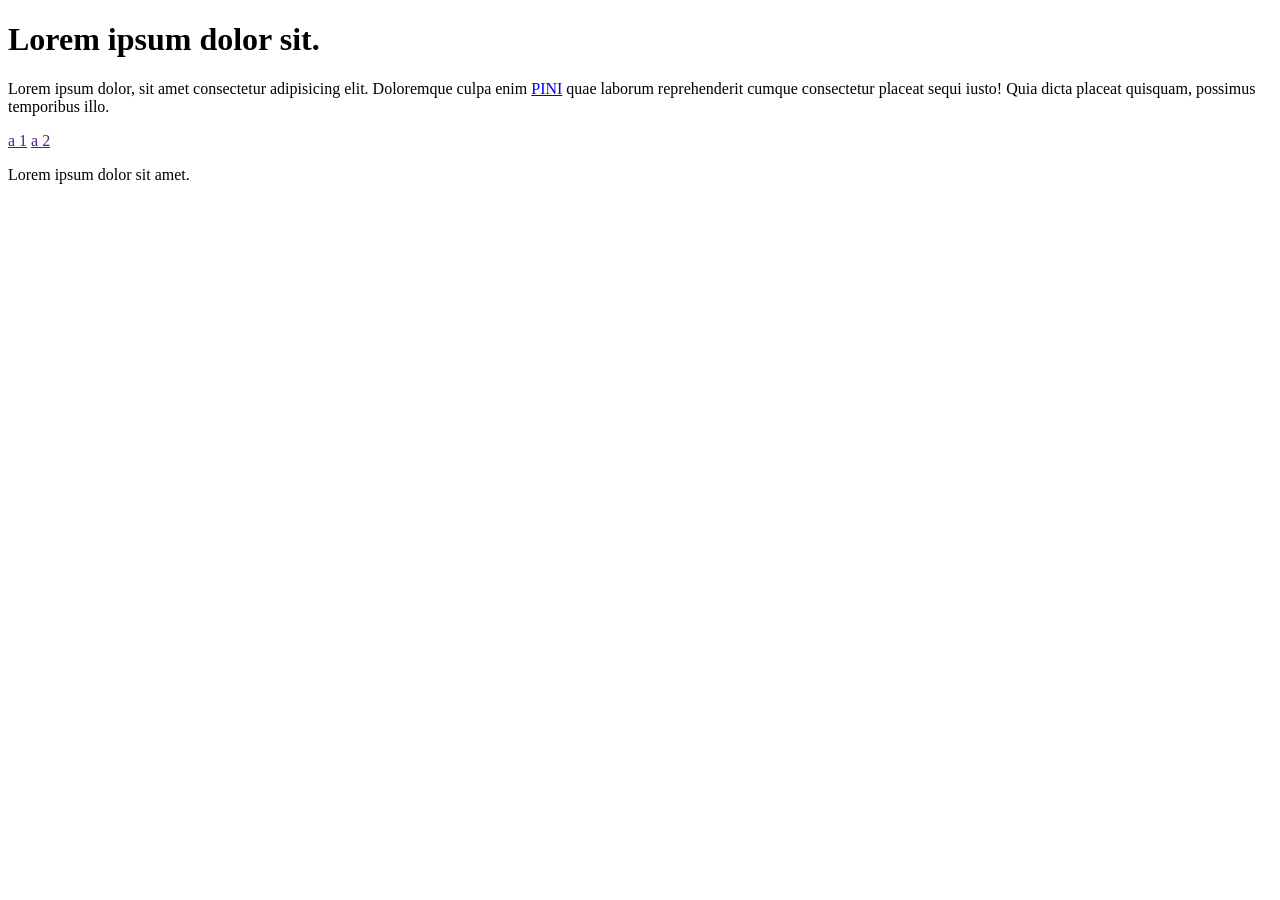
<file: 02-page-structur/index.html>
<!DOCTYPE html>
<html lang="en">

<head>
    <meta charset="UTF-8">
    <meta name="viewport" content="width=device-width, initial-scale=1.0">
    <title>Document</title>
</head>

<body>
    <div>
        <h1>Lorem ipsum dolor sit.</h1>
    </div>

    <div>
        <p>Lorem ipsum dolor, sit amet consectetur adipisicing elit. Doloremque culpa enim  <a href="https://www.wikipedia.com" target="_blank">PINI</a> quae laborum reprehenderit cumque consectetur placeat sequi iusto! Quia dicta placeat quisquam, possimus temporibus illo.</p>
        <a href="">a 1</a>
        <a href="">a 2</a>
    </div>

    <div>
        <p>Lorem ipsum dolor sit amet.</p>
    </div>

</body>

</html>
</file>
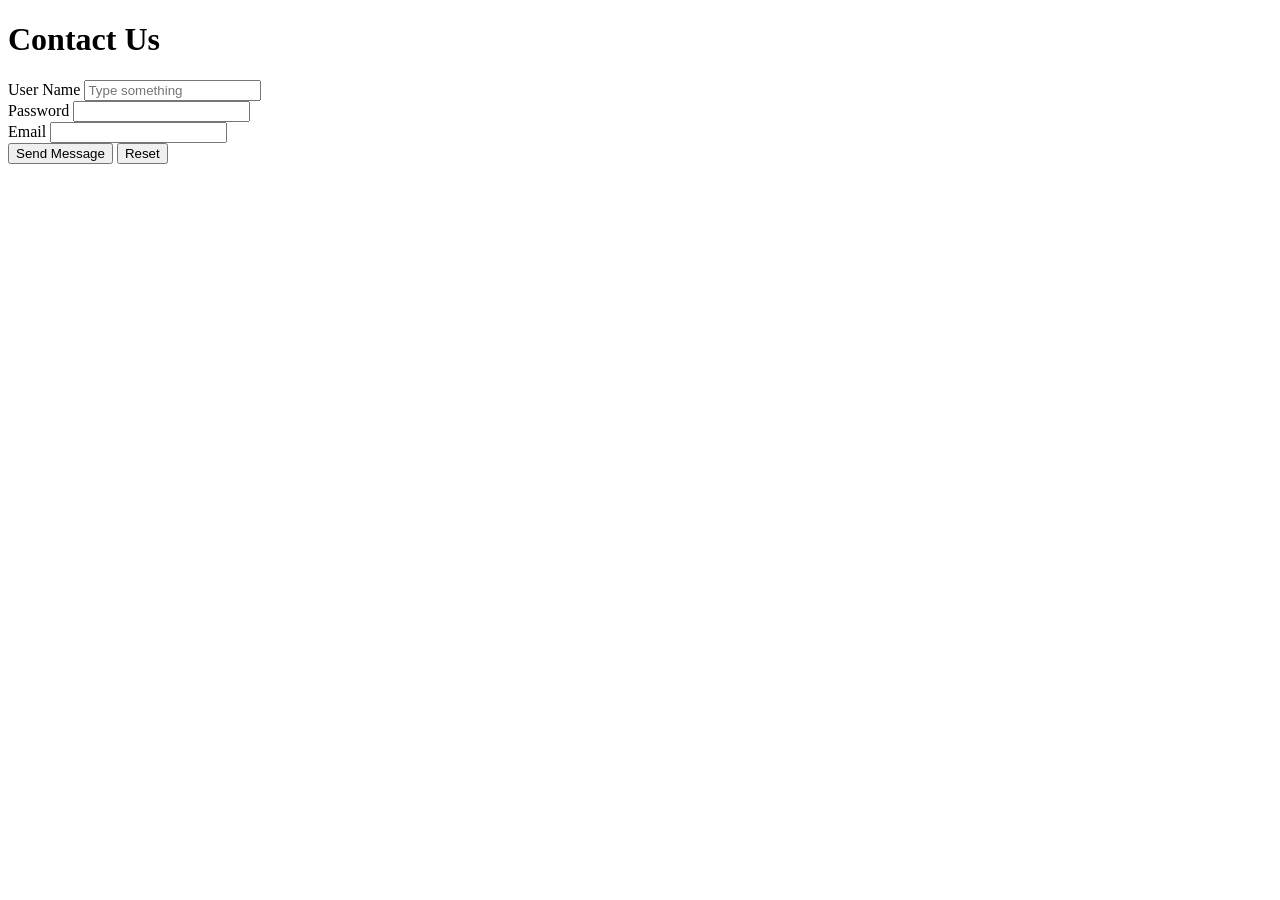
<file: 03-html-form/index.html>
<!DOCTYPE html>
<html lang="en">
<head>
    <meta charset="UTF-8">
    <meta name="viewport" content="width=device-width, initial-scale=1.0">
    <title>Document</title>
</head>
<body>
    <h1>Contact Us</h1>


    <form action="">
        <div>
            <label for="userName">User Name</label>
            <input type="text" placeholder="Type something" id="userName">
        </div>
        <div>
            <label for="pwd">Password</label>
            <input type="password" id="pwd">
        </div>
        <div>
            <label for="email1">Email</label>
            <input type="email" id="email1">
        </div>
        <button type="submit">Send Message</button>
        <button type="reset">Reset</button>
        
    </form>
</body>
</html>
</file>
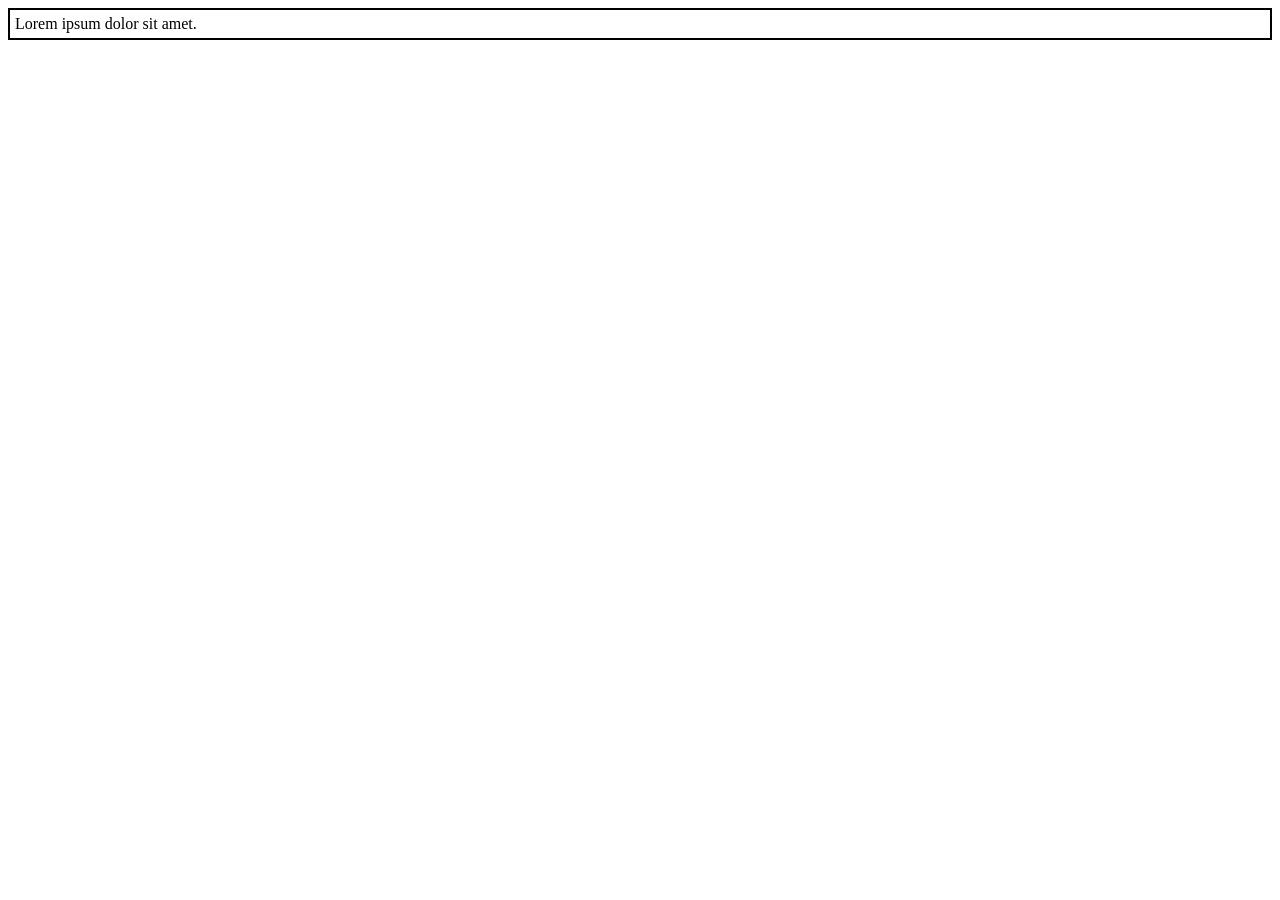
<file: 05-box-model/index.html>
<!DOCTYPE html>
<html lang="en">

<head>
    <meta charset="UTF-8">
    <meta name="viewport" content="width=device-width, initial-scale=1.0">
    <title>Document</title>
</head>
<style>
    #box{
        padding: 5px;
        border: 2px solid black;
    }
</style>
<body>
    <div id="box">Lorem ipsum dolor sit amet.</div>
</body>

</html>
</file>
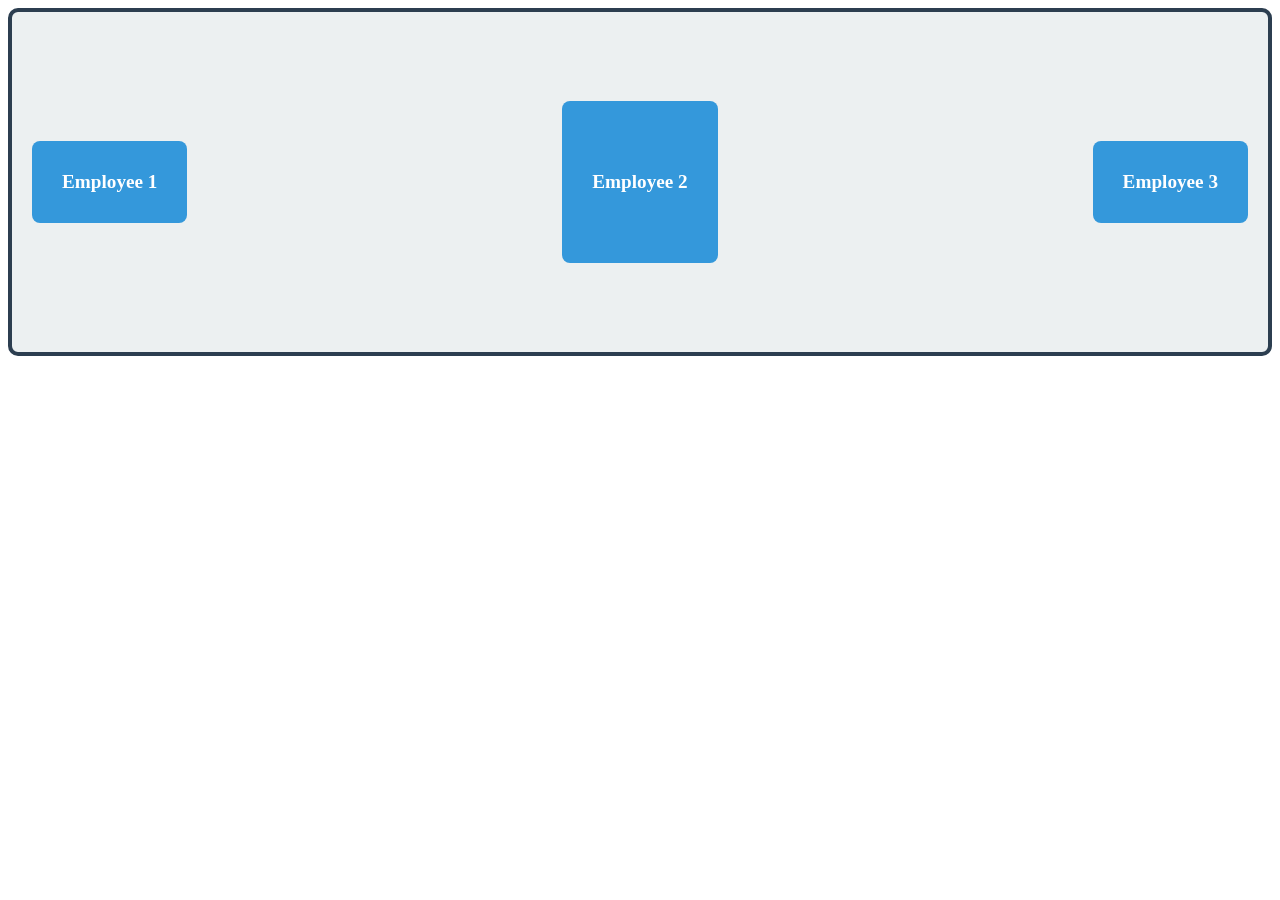
<file: 05-flex/index.html>
<!DOCTYPE html>
<html lang="en">
<head>
    <meta charset="UTF-8">
    <meta name="viewport" content="width=device-width, initial-scale=1.0">
    <title>Document</title>
    <style>
        .flex-container {
            display: flex;
            flex-direction: row;
            justify-content: space-between;
            align-items: center;
            gap: 10px;
            background-color: #ecf0f1;
            border: 4px solid #2c3e50;
            height: 300px;
            padding: 20px;
            border-radius: 10px;
        }

        .flex-item {
            background-color: #3498db;
            color: white;
            font-weight: bold;
            font-size: 1.2rem;
            padding: 30px;
            border-radius: 8px;
            text-align: center;
            /* width: 25px;
            height: 10%; */
        }

        .tall-employee {
            padding: 70px 30px;
        }
    </style>
</head>
<body>
    <div class="flex-container">
        <div class="flex-item">Employee 1</div>
        <div class="flex-item tall-employee">Employee 2</div>
        <div class="flex-item">Employee 3</div>
    </div>
</body>
</html>
</file>
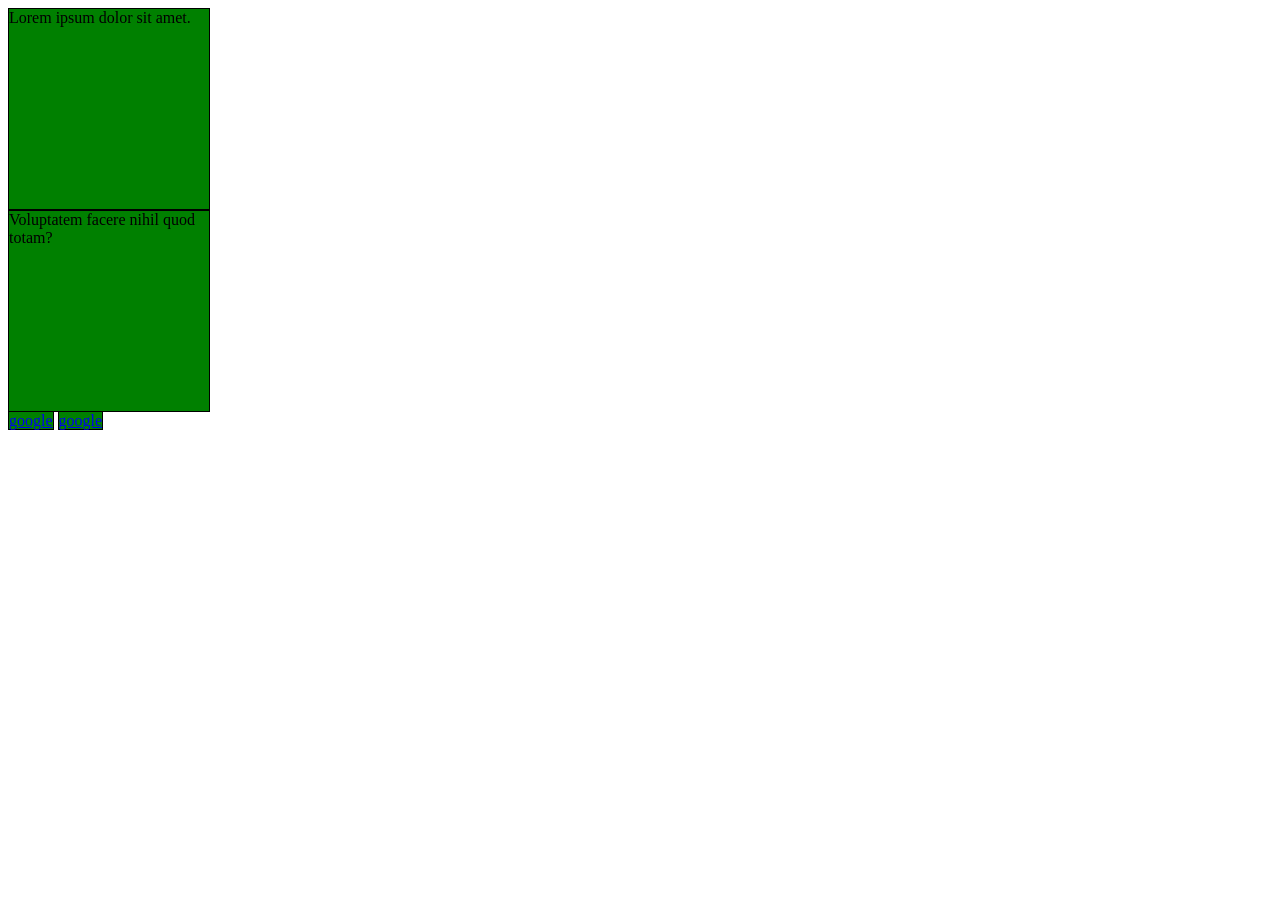
<file: 06-display-property/index.html>
<!doctype html>
<html lang="en">
  <head>
    <meta charset="UTF-8" />
    <meta name="viewport" content="width=device-width, initial-scale=1.0" />
    <title>Document</title>
    <style>
      div {
        width: 200px;
        height: 200px;
        background-color: green;
        border: 1px solid black;
        display: block;
      }

       a {
        width: 100px;
        height: 100px;
        background-color: green;
        border: 1px solid black;
        display: inline;
      }
    </style>
  </head>
  <body>
    <div>Lorem ipsum dolor sit amet.</div>
    <div>Voluptatem facere nihil quod totam?</div>

    <a href="www.google.com">google</a>
    <a href="www.google.com">google</a>
  </body>
</html>
</file>
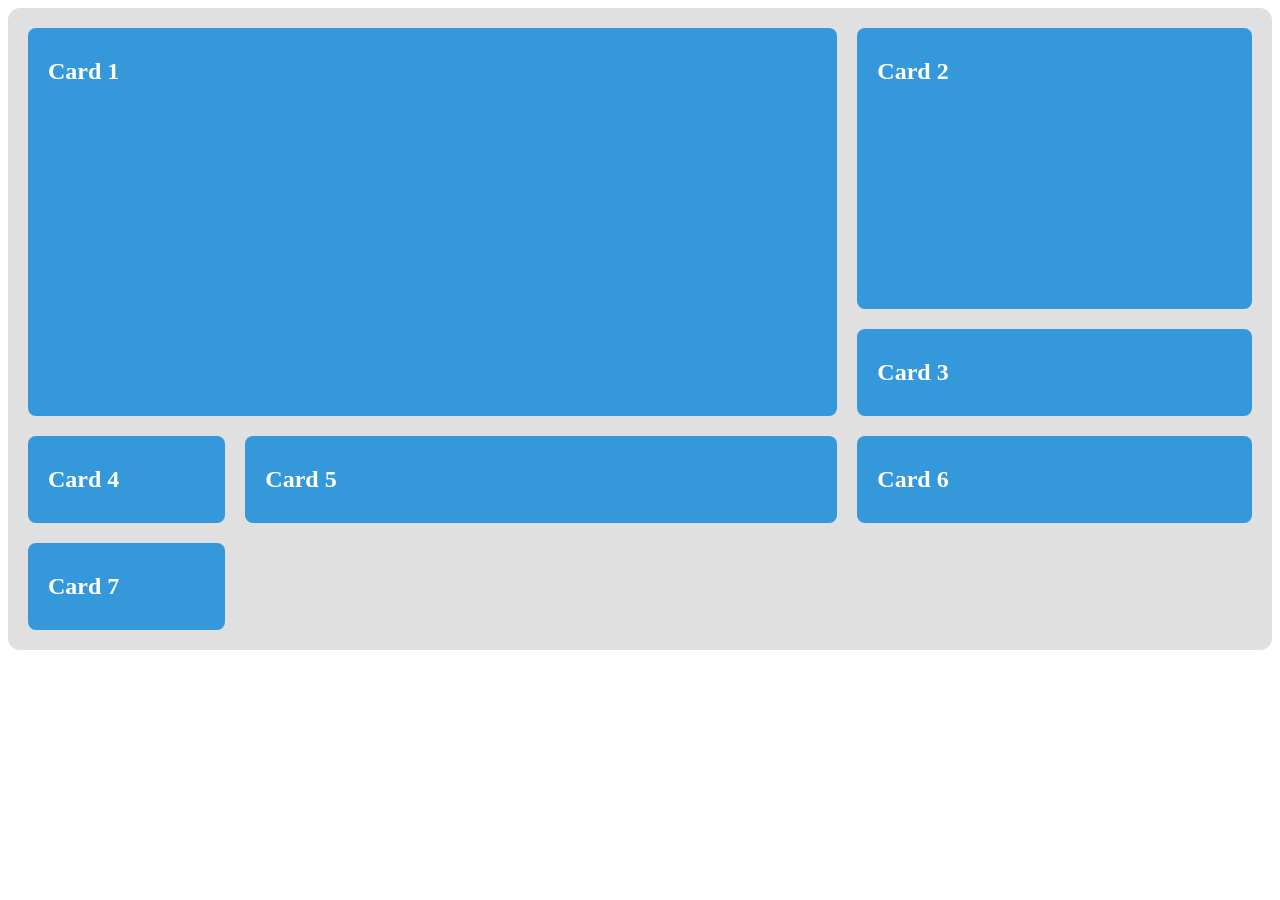
<file: 06-grid/index.html>
<!DOCTYPE html>
<html lang="en">
<head>
    <meta charset="UTF-8">
    <meta name="viewport" content="width=device-width, initial-scale=1.0">
    <title>Document</title>
    <link rel="stylesheet" href="style.css">
</head>
<body>
    <div class="grid-container">
        <div class="grid-item box-1">Card 1</div>
        <div class="grid-item box-2">Card 2</div>
        <div class="grid-item">Card 3</div>
        <div class="grid-item">Card 4</div>
        <div class="grid-item">Card 5</div>
        <div class="grid-item">Card 6</div>
        <div class="grid-item">Card 7</div>
    </div>
</body>
</html>
</file>
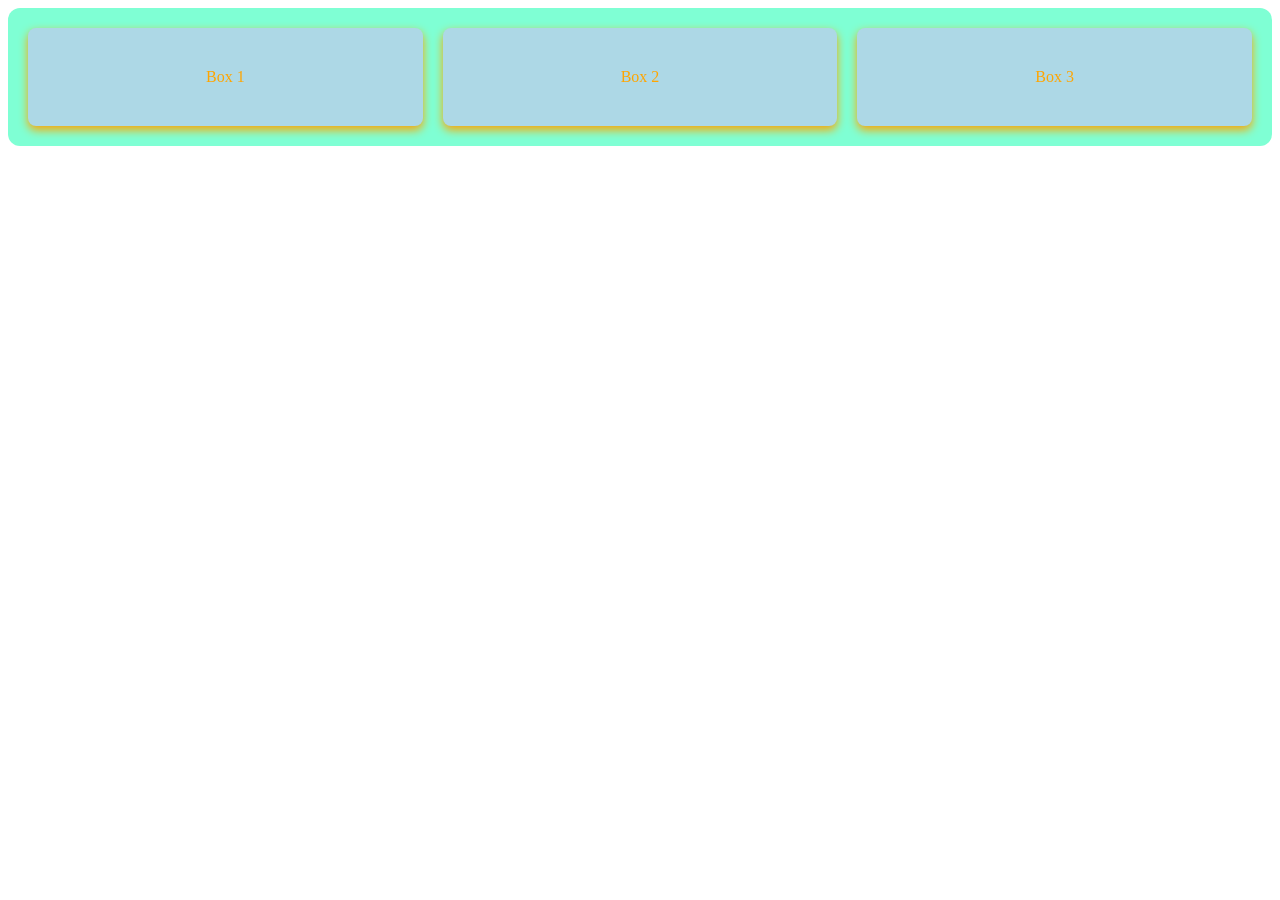
<file: 07-responsive-design/index.html>
<!DOCTYPE html>
<html lang="en">

<head>
    <meta charset="UTF-8">
    <meta name="viewport" content="width=device-width, initial-scale=1.0">
    <title>Document</title>
    <style>
        .responsive-container {
            display: grid;
            grid-template-columns: 1fr 1fr 1fr;
            gap: 20px;
            background-color: aquamarine;
            padding: 20px;
            border-radius: 12px;
        }

        .box {
            background-color: lightblue;
            color: orange;
            padding: 40px 20px;
            text-align: center;
            border-radius: 8px;
            box-shadow: 0 4px 10px;
        }




        @media (max-width : 768px) and (min-width: 400px) {
            .responsive-container {
                grid-template-columns: 1fr 1fr;
                grid-template-rows: 1fr 1fr;
            }

            .box-3 {
                grid-column: 1 / span 2;
            }
        }


        @media (max-width : 400px) {
            .responsive-container {
                display: flex;
                flex-direction: column;
            }
        }
    </style>
</head>

<body>
    <div class="responsive-container">
        <div class="box">Box 1</div>
        <div class="box">Box 2</div>
        <div class="box box-3">Box 3</div>
    </div>
</body>

</html>
</file>
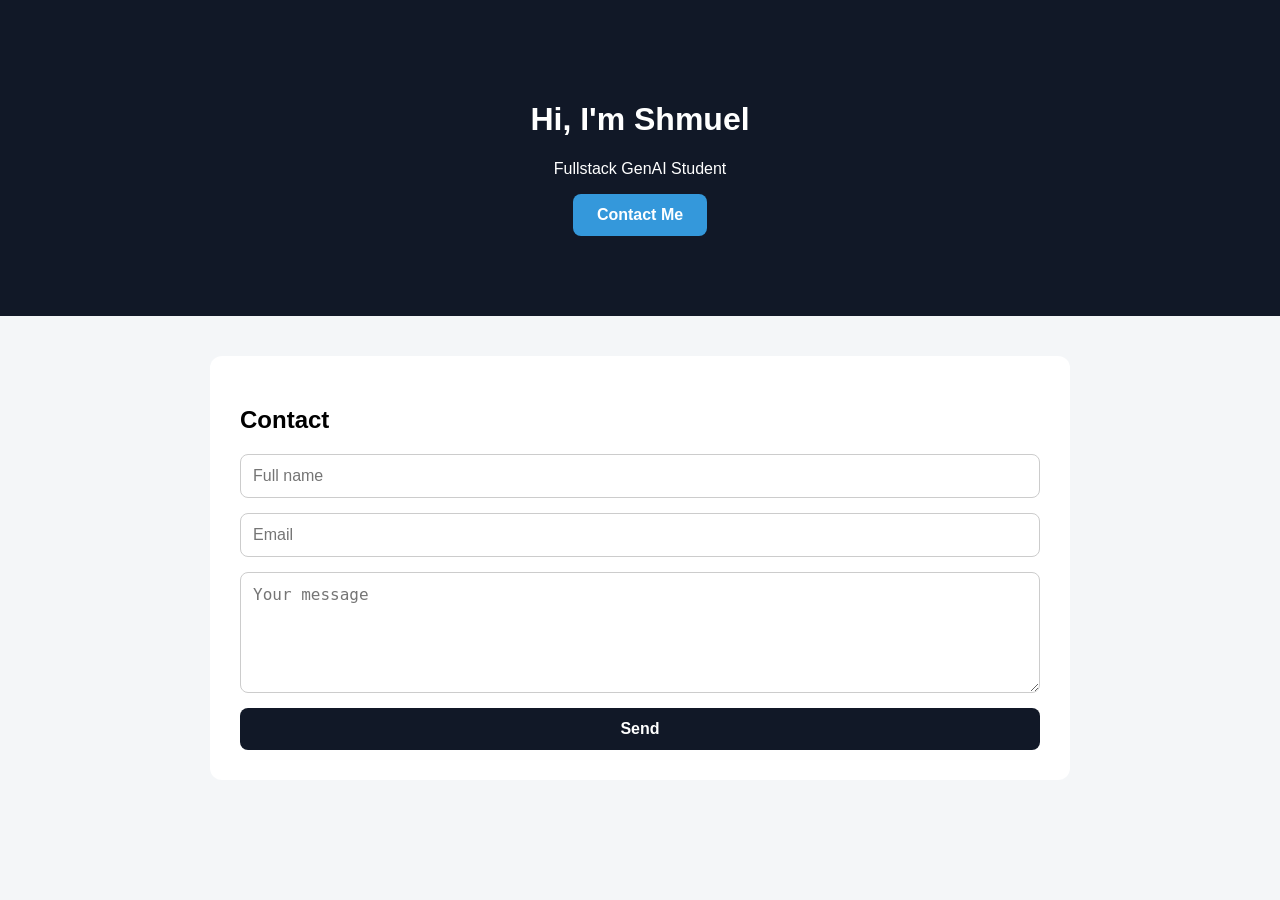
<file: portfolio-project/index.html>
<!DOCTYPE html>
<html lang="en">
<head>
    <meta charset="UTF-8">
    <meta name="viewport" content="width=device-width, initial-scale=1.0">
    <title>Portfolio</title>

    <style>
        body {
            margin: 0;
            font-family: Arial, sans-serif;
            background-color: #f4f6f8;
        }

        .hero {
            background-color: #111827;
            color: white;
            text-align: center;
            padding: 80px 20px;
        }

        .btn {
            display: inline-block;
            background-color: #3498db;
            color: white;
            text-decoration: none;
            padding: 12px 24px;
            border-radius: 8px;
            font-weight: bold;
            transition: transform 0.3s ease, background-color 0.3s ease;
        }

        .btn:hover {
            background-color: #217dbb;
            transform: translateY(-3px);
        }

        .section {
            max-width: 800px;
            margin: 40px auto;
            padding: 30px;
            background-color: white;
            border-radius: 12px;
        }

        .contact-form {
            display: flex;
            flex-direction: column;
            gap: 15px;
        }

        input,
        textarea {
            padding: 12px;
            border-radius: 8px;
            border: 1px solid #ccc;
            font-size: 1rem;
        }

        button {
            background-color: #111827;
            color: white;
            padding: 12px;
            border: none;
            border-radius: 8px;
            cursor: pointer;
            font-weight: bold;
            font-size: 1rem;
            transition: transform 0.3s ease, background-color 0.3s ease;
        }

        button:hover {
            background-color: #1f2937;
            transform: scale(1.03);
        }

        button:disabled {
            background-color: #6b7280;
            cursor: not-allowed;
            transform: none;
        }

        .message {
            display: none;
            padding: 12px;
            border-radius: 8px;
            font-weight: bold;
        }

        .success {
            background-color: #dcfce7;
            color: #166534;
            border: 1px solid #86efac;
        }

        .error {
            background-color: #fee2e2;
            color: #991b1b;
            border: 1px solid #fca5a5;
        }
    </style>
</head>

<body>

    <header class="hero">
        <h1>Hi, I'm Shmuel</h1>
        <p>Fullstack GenAI Student</p>

        <a href="mailto:shanshmuel@gmail.com" class="btn">
            Contact Me
        </a>
    </header>

    <section class="section">
        <h2>Contact</h2>

        <form class="contact-form" action="https://formspree.io/f/mojyldak" method="POST">

            <input type="hidden" name="_subject" value="New message from portfolio">

            <input type="text" name="fullname" placeholder="Full name" required>
            <input type="email" name="email" placeholder="Email" required>
            <textarea name="message" rows="5" placeholder="Your message" required></textarea>

            <button type="submit" id="submit-btn">Send</button>

            <p id="success-message" class="message success">
                Message sent successfully!
            </p>

            <p id="error-message" class="message error">
                Something went wrong. Please try again.
            </p>

        </form>
    </section>

    <script>
        const form = document.querySelector(".contact-form");
        const submitBtn = document.getElementById("submit-btn");
        const successMessage = document.getElementById("success-message");
        const errorMessage = document.getElementById("error-message");

        form.addEventListener("submit", async function(e) {
            e.preventDefault();

            successMessage.style.display = "none";
            errorMessage.style.display = "none";

            submitBtn.disabled = true;
            submitBtn.textContent = "Sending...";

            const formData = new FormData(form);

            try {
                const response = await fetch(form.action, {
                    method: "POST",
                    body: formData,
                    headers: {
                        "Accept": "application/json"
                    }
                });

                if (response.ok) {
                    successMessage.style.display = "block";
                    form.reset();
                } else {
                    errorMessage.style.display = "block";
                }
            } catch (error) {
                errorMessage.style.display = "block";
            }

            submitBtn.disabled = false;
            submitBtn.textContent = "Send";
        });
    </script>

</body>
</html>
</file>
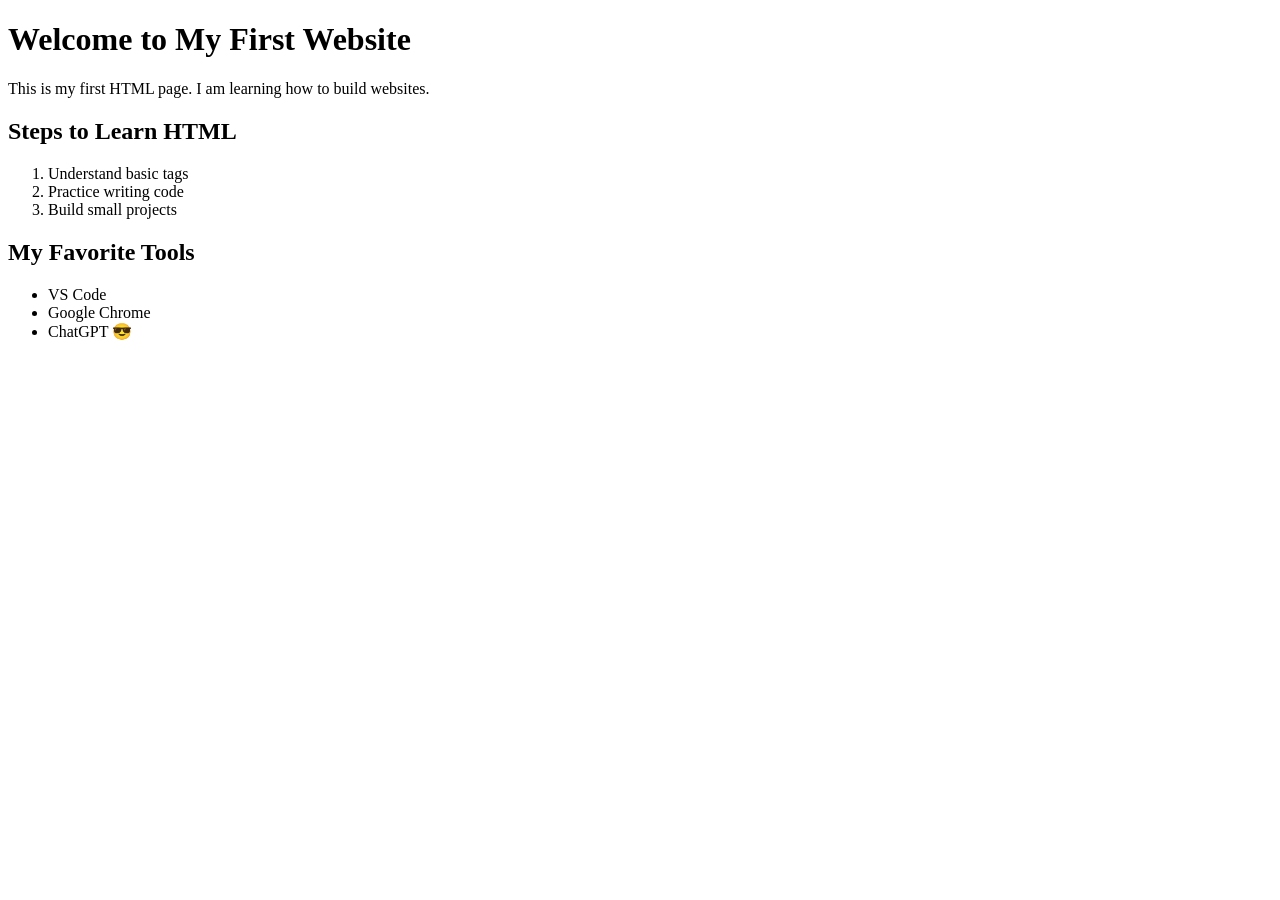
<file: Homework/HTML/1/index.html>
<!DOCTYPE html>
<html lang="en">

<head>
    <!-- קידוד -->
    <meta charset="UTF-8">

    <!-- התאמה למובייל -->
    <meta name="viewport" content="width=device-width, initial-scale=1.0">

    <!-- שם הדף -->
    <title>My First Page</title>
</head>

<body>

    <!-- ================= כותרת ================= -->
    <h1>Welcome to My First Website</h1>

    <!-- ================= פסקה ================= -->
    <p>
        This is my first HTML page. I am learning how to build websites.
    </p>

    <!-- ================= רשימה ממוספרת ================= -->
    <h2>Steps to Learn HTML</h2>

    <ol>
        <li>Understand basic tags</li>
        <li>Practice writing code</li>
        <li>Build small projects</li>
    </ol>

    <!-- ================= רשימה עם נקודות ================= -->
    <h2>My Favorite Tools</h2>

    <ul>
        <li>VS Code</li>
        <li>Google Chrome</li>
        <li>ChatGPT 😎</li>
    </ul>

</body>

</html>
</file>
<file: 06-grid/style.css>
.grid-container {
    display: grid;
    grid-template-columns: 1fr 3fr 2fr;
    grid-template-rows: 2fr 1fr 1fr;
    gap: 20px;
    background-color: #e0e0e0;
    padding: 20px;
    border-radius: 12px;
}

.grid-item {
    background-color: #3498db;
    color: white;
    padding: 30px 20px;
    font-size: 1.5rem;
    font-weight: bold;
    border-radius: 8px;
}

.box-1 {
    grid-column: 1 / span 2;
    grid-row: 1 / span 3;
}

.box-2 {
    grid-row: 1 / span 2;
}
</file>
